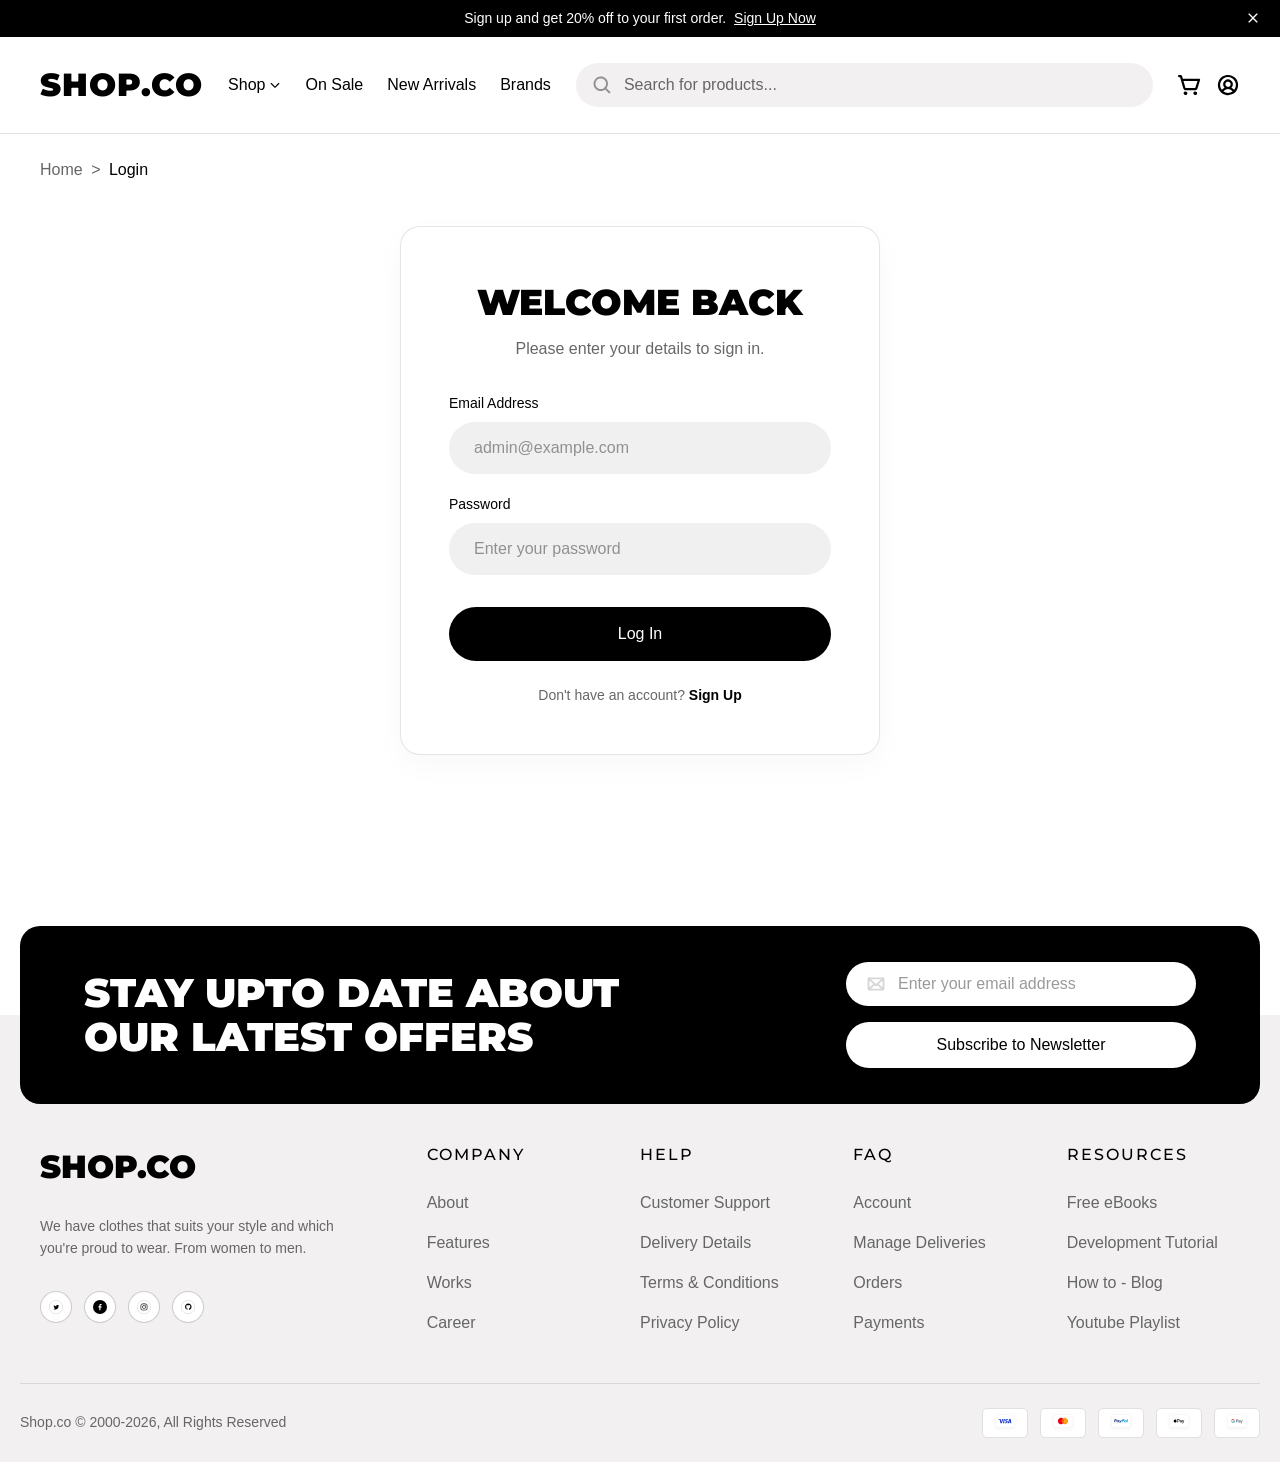
<file: login.html>
<!DOCTYPE html>
<html lang="en">
<head>
    <meta charset="UTF-8">
    <meta name="viewport" content="width=device-width, initial-scale=1.0">
    <title>Login - Shop.co</title>
    <link rel="stylesheet" href="css/main.css">
</head>
<body>
    
   <header class="header">
    <div class="top-banner">
        <div class="top-banner__content">
            <p class="top-banner__text">Sign up and get 20% off to your first order. <a href="#" class="top-banner__link">Sign Up Now</a></p>
        </div>
        <button class="top-banner__close" aria-label="Close banner">
            <img src="images/cross.svg" alt="Close" class="top-banner__icon">
        </button>
    </div>

    <div class="header__navbar">
        <a href="index.html" class="header__logo">SHOP.CO</a>

        <nav class="header__nav">
            <a href="#" class="header__nav-link">Shop <img src="images/dropdown-image.svg" alt="Dropdown" class="header__nav-icon"></a>
            <a href="#" class="header__nav-link">On Sale</a>
            <a href="#" class="header__nav-link">New Arrivals</a>
            <a href="#" class="header__nav-link">Brands</a>
        </nav>

        <div class="search-bar">
            <img src="images/search.svg" alt="Search" class="search-bar__icon">
            <input type="text" class="search-bar__input" placeholder="Search for products...">
        </div>

        <div class="header__actions">
            <a href="#" class="header__action-btn header__action-btn--search-mobile" aria-label="Search">
                <img src="images/search.svg" alt="Search" class="header__action-search-icon">
            </a>
            <a href="cart.html" class="header__action-btn" aria-label="Cart">
                <img src="images/cart.svg" alt="Cart" class="header__action-cart-icon">
            </a>
            <a href="login.html" class="header__action-btn" aria-label="Profile">
                <img src="images/profile.svg" alt="Profile" class="header__action-profile-icon">
            </a>
        </div>
    </div>
</header>

    <main class="main-content">
        <nav class="breadcrumb" aria-label="Breadcrumb">
            <a href="index.html" class="breadcrumb__link">Home</a> &gt; 
            <span class="breadcrumb__current" aria-current="page">Login</span>
        </nav>

        <section class="auth-section">
            <div class="auth-card">
                <h1 class="auth-card__title">WELCOME BACK</h1>
                <p class="auth-card__subtitle">Please enter your details to sign in.</p>

                <form class="auth-form">
                    <div class="auth-form__group">
                        <label for="email" class="auth-form__label">Email Address</label>
                        <input type="email" id="email" class="auth-form__input" placeholder="admin@example.com" required>
                    </div>

                    <div class="auth-form__group">
                        <label for="password" class="auth-form__label">Password</label>
                        <input type="password" id="password" class="auth-form__input" placeholder="Enter your password" required>
                    </div>

                    <button type="submit" class="auth-form__submit">Log In</button>
                </form>
                
                <p class="auth-card__footer">Don't have an account? <a href="#" class="auth-card__footer-link">Sign Up</a></p>
            </div>
        </section>
    </main>

    <footer class="footer">
        <div class="newsletter">
            <h2 class="newsletter__title">STAY UPTO DATE ABOUT OUR LATEST OFFERS</h2>
            <div class="newsletter__form">
                <div class="newsletter__input-group">
                    <img src="images/email-icon.svg" alt="Email Icon" class="newsletter__icon">
                    <input type="email" class="newsletter__input" placeholder="Enter your email address">
                </div>
                <button class="newsletter__btn">Subscribe to Newsletter</button>
            </div>
        </div>

        <div class="footer__main">
            <div class="footer__col footer__col--brand">
                <h3 class="footer__logo">SHOP.CO</h3>
                <p class="footer__desc">We have clothes that suits your style and which you're proud to wear. From women to men.</p>
                <div class="social-links">
                    <a href="#" class="social-links__item"><img src="images/twitter.svg" alt="Twitter" class="social-links__icon"></a>
                    <a href="#" class="social-links__item"><img src="images/facebook.svg" alt="Facebook" class="social-links__icon"></a>
                    <a href="#" class="social-links__item"><img src="images/instagram.svg" alt="Instagram" class="social-links__icon"></a>
                    <a href="#" class="social-links__item"><img src="images/github.svg" alt="Github" class="social-links__icon"></a>
                </div>
            </div>

            <div class="footer__col">
                <h4 class="footer__heading">COMPANY</h4>
                <ul class="footer__list">
                    <li><a href="#" class="footer__link">About</a></li>
                    <li><a href="#" class="footer__link">Features</a></li>
                    <li><a href="#" class="footer__link">Works</a></li>
                    <li><a href="#" class="footer__link">Career</a></li>
                </ul>
            </div>

            <div class="footer__col">
                <h4 class="footer__heading">HELP</h4>
                <ul class="footer__list">
                    <li><a href="#" class="footer__link">Customer Support</a></li>
                    <li><a href="#" class="footer__link">Delivery Details</a></li>
                    <li><a href="#" class="footer__link">Terms & Conditions</a></li>
                    <li><a href="#" class="footer__link">Privacy Policy</a></li>
                </ul>
            </div>

            <div class="footer__col">
                <h4 class="footer__heading">FAQ</h4>
                <ul class="footer__list">
                    <li><a href="#" class="footer__link">Account</a></li>
                    <li><a href="#" class="footer__link">Manage Deliveries</a></li>
                    <li><a href="#" class="footer__link">Orders</a></li>
                    <li><a href="#" class="footer__link">Payments</a></li>
                </ul>
            </div>

            <div class="footer__col">
                <h4 class="footer__heading">RESOURCES</h4>
                <ul class="footer__list">
                    <li><a href="#" class="footer__link">Free eBooks</a></li>
                    <li><a href="#" class="footer__link">Development Tutorial</a></li>
                    <li><a href="#" class="footer__link">How to - Blog</a></li>
                    <li><a href="#" class="footer__link">Youtube Playlist</a></li>
                </ul>
            </div>
        </div>

        <div class="footer__bottom">
            <p class="footer__copyright">Shop.co © 2000-2026, All Rights Reserved</p>
            <div class="payment-methods">
                <img src="images/Visa.svg" alt="Visa" class="payment-methods__icon">
                <img src="images/mastercard.svg" alt="Mastercard" class="payment-methods__icon">
                <img src="images/PayPal.svg" alt="Paypal" class="payment-methods__icon">
                <img src="images/ApplePay.svg" alt="Apple Pay" class="payment-methods__icon">
                <img src="images/GPay.svg" alt="Google Pay" class="payment-methods__icon">
            </div>
        </div>
    </footer>

    <script src="js/auth.js"></script>
    <script src="js/main.js"></script>
</body>
</html>
</file>
<file: css/main.css>
@charset "UTF-8";
@import url("https://api.fontshare.com/v2/css?f[]=satoshi@900,700,500,400,300&display=swap");
@import url("https://fonts.googleapis.com/css2?family=Montserrat:wght@700;900&display=swap");
*,
*::before,
*::after {
  margin: 0;
  padding: 0;
  box-sizing: border-box;
}

html {
  scroll-behavior: smooth;
}

ul, ol {
  list-style: none;
}

a {
  text-decoration: none;
  color: inherit;
}

body {
  font-family: "Satoshi", sans-serif;
  font-weight: 400;
}

h1, h2, h3, h4, h5, h6, .header__logo {
  font-family: "Montserrat", sans-serif;
  text-transform: uppercase;
  font-weight: 900;
}

body {
  font-family: "Satoshi", sans-serif;
  color: #000000;
  background-color: #ffffff;
  line-height: 1.5;
  -webkit-font-smoothing: antialiased;
}

img {
  max-width: 100%;
  display: block;
  height: auto;
}

button, input, select, textarea {
  font-family: inherit;
  border: none;
  outline: none;
}

button {
  cursor: pointer;
  background: transparent;
}

.cart__container,
.header__navbar,
.footer__main,
.footer__bottom {
  max-width: 77.5rem;
  margin: 0 auto;
  padding-left: 1.25rem;
  padding-right: 1.25rem;
}

.header {
  width: 100%;
  background-color: #ffffff;
  border-bottom: 1px solid #e0e0e0;
  position: relative;
  top: 0;
  z-index: 1000;
}

.top-banner {
  background-color: #000000;
  color: #ffffff;
  padding: 0.625rem 1rem;
  position: relative;
  display: flex;
  justify-content: center;
  align-items: center;
}
.top-banner__content {
  text-align: center;
  font-size: 0.875rem;
  color: #FFFFFF;
}
.top-banner__content .top-banner__link {
  color: #FFFFFF !important;
  text-decoration: underline !important;
  text-decoration-line: underline !important;
  text-decoration-color: #FFFFFF !important;
  -webkit-text-decoration: underline !important;
  font-weight: 500;
  margin-left: 0.25rem;
}
.top-banner__content .top-banner__link:hover {
  opacity: 0.8;
}
.top-banner__link {
  color: #FFFFFF !important;
  text-decoration: underline !important;
  text-decoration-line: underline !important;
  text-decoration-color: #FFFFFF !important;
  -webkit-text-decoration: underline !important;
  font-weight: 500;
  margin-left: 0.25rem;
}
.top-banner__link:hover {
  opacity: 0.8;
}
.top-banner__close {
  position: absolute;
  right: 1.25rem;
  background: transparent;
  cursor: pointer;
  border: none;
  display: flex;
  align-items: center;
  justify-content: center;
}
.top-banner__icon {
  width: 0.875rem;
  height: 0.875rem;
  display: block;
}

.header__navbar {
  max-width: 77.5rem;
  margin: 0 auto;
  padding: 0 1.25rem;
  display: flex;
  align-items: center;
  justify-content: space-between;
  height: 6rem;
  gap: 1.25rem;
}

.header__hamburger {
  display: none;
  background: transparent;
  border: none;
  cursor: pointer;
  padding: 0;
  width: 1.5rem;
  height: 1.5rem;
}
.header__hamburger .header__hamburger-icon {
  width: 100%;
  height: 100%;
  display: block;
}

.header__logo {
  font-size: 2rem;
  font-weight: 900;
  letter-spacing: 0.0625rem;
  color: #000000;
  text-decoration: none;
  white-space: nowrap;
}

.header__nav {
  display: flex;
  gap: 1.5rem;
  align-items: center;
}

.header__nav-link {
  font-size: 1rem;
  color: #000000;
  display: flex;
  align-items: center;
  gap: 0.25rem;
  text-decoration: none;
}
.header__nav-link:hover {
  opacity: 0.7;
}

.header__nav-icon {
  width: 0.75rem;
  height: 0.75rem;
}

.search-bar {
  flex: 0 1 36.0625rem;
  background-color: #f2f0f1;
  border-radius: 62px;
  display: flex;
  align-items: center;
  padding: 0.75rem 1rem;
  gap: 0.75rem;
}
.search-bar__icon {
  width: 1.25rem;
  height: 1.25rem;
}
.search-bar__input {
  width: 100%;
  background: transparent;
  border: none;
  outline: none;
  font-size: 1rem;
  color: #000000;
}
.search-bar__input::-moz-placeholder {
  color: #666666;
}
.search-bar__input::placeholder {
  color: #666666;
}

.header__actions {
  display: flex;
  gap: 0.875rem;
  align-items: center;
}

.header__action-btn {
  width: 1.5rem;
  height: 1.5rem;
  display: flex;
  align-items: center;
  justify-content: center;
  text-decoration: none;
}
.header__action-btn .header__action-search-icon,
.header__action-btn .header__action-cart-icon,
.header__action-btn .header__action-profile-icon {
  width: 100%;
  height: 100%;
  display: block;
}
.header__action-btn--search-mobile {
  display: none;
}

.cart-has-badge {
  position: relative;
}

.header__cart-badge {
  position: absolute;
  top: -0.3125rem;
  right: -0.625rem;
  background-color: #000000;
  color: #FFFFFF;
  border-radius: 50%;
  width: 1.125rem;
  height: 1.125rem;
  display: flex;
  justify-content: center;
  align-items: center;
  font-size: 0.625rem;
  font-weight: 700;
}

.is-hidden {
  display: none !important;
}

@media (max-width: 1024px) {
  .header__navbar {
    height: 5rem;
    gap: 1rem;
  }
  .search-bar {
    flex: 0 1 18.75rem;
  }
  .header__nav {
    gap: 1rem;
  }
}
@media (max-width: 768px) {
  .top-banner {
    padding: 0.5rem 1rem;
    font-size: 0.75rem;
  }
  .top-banner__content {
    font-size: 0.75rem;
  }
  .top-banner__content .top-banner__link {
    color: #FFFFFF !important;
    text-decoration: underline !important;
    text-decoration-line: underline !important;
    text-decoration-color: #FFFFFF !important;
    -webkit-text-decoration: underline !important;
  }
  .top-banner__link {
    color: #FFFFFF !important;
    text-decoration: underline !important;
    text-decoration-line: underline !important;
    text-decoration-color: #FFFFFF !important;
    -webkit-text-decoration: underline !important;
  }
  .top-banner__close {
    display: none;
  }
  .header__navbar {
    height: 4.375rem;
    padding: 0 1rem;
  }
  .header__hamburger {
    display: flex;
  }
  .header__logo {
    font-size: 1.5rem;
  }
  .search-bar {
    display: none;
  }
  .header__action-btn--search-mobile {
    display: flex;
  }
  .header__actions {
    gap: 0.75rem;
  }
  .header__nav {
    display: none;
    position: absolute;
    top: 100%;
    left: 0;
    width: 100%;
    background-color: #ffffff;
    flex-direction: column;
    align-items: flex-start;
    padding: 1.5rem 1.25rem;
    gap: 1.25rem;
    box-shadow: 0 0.625rem 1.25rem rgba(0, 0, 0, 0.08);
    border-top: 1px solid #e0e0e0;
    box-sizing: border-box;
  }
  .header__nav.is-active {
    display: flex;
  }
  .header__nav-link {
    font-size: 1.125rem;
    font-weight: 500;
    width: 100%;
  }
}
.footer {
  background-color: #f2f0f1;
  margin-top: 8.75rem;
  padding: 0 1.25rem;
  position: relative;
}
.footer .newsletter, .footer__main, .footer__bottom {
  max-width: 77.5rem;
  margin-left: auto;
  margin-right: auto;
}
.footer .newsletter {
  background-color: #000000;
  border-radius: 20px;
  padding: 2.25rem 4rem;
  display: flex;
  justify-content: space-between;
  align-items: center;
  transform: translateY(-50%);
  margin-bottom: -4.375rem;
}
.footer .newsletter__title {
  color: #ffffff;
  font-size: 2.5rem;
  font-weight: 900;
  text-transform: uppercase;
  max-width: 34.375rem;
  line-height: 1.1;
  margin: 0;
}
.footer .newsletter__form {
  display: flex;
  flex-direction: column;
  gap: 1rem;
  width: 100%;
  max-width: 21.875rem;
}
.footer .newsletter__input-group {
  background-color: #ffffff;
  border-radius: 62px;
  display: flex;
  align-items: center;
  padding: 0.75rem 1.25rem;
  gap: 0.75rem;
}
.footer .newsletter__icon {
  width: 1.25rem;
  height: 1.25rem;
  opacity: 0.4;
}
.footer .newsletter__input {
  border: none;
  outline: none;
  background: transparent;
  width: 100%;
  font-size: 1rem;
}
.footer .newsletter__input::-moz-placeholder {
  color: rgba(0, 0, 0, 0.4);
}
.footer .newsletter__input::placeholder {
  color: rgba(0, 0, 0, 0.4);
}
.footer .newsletter__btn {
  background-color: #ffffff;
  color: #000000;
  border: none;
  border-radius: 62px;
  padding: 0.875rem 1.25rem;
  font-size: 1rem;
  font-weight: 500;
  cursor: pointer;
  transition: background-color 0.2s;
}
.footer .newsletter__btn:hover {
  background-color: #e0e0e0;
}
.footer__main {
  display: grid;
  grid-template-columns: 2fr 1fr 1fr 1fr 1fr;
  gap: 2.5rem;
  padding-top: 1.25rem;
  padding-bottom: 3rem;
}
.footer__col {
  display: flex;
  flex-direction: column;
}
.footer__col--brand {
  padding-right: 2.5rem;
}
.footer__logo {
  font-size: 2rem;
  font-weight: 900;
  margin-bottom: 1.5rem;
  color: #000000;
}
.footer__desc {
  font-size: 0.875rem;
  color: #666666;
  line-height: 1.375rem;
  margin-bottom: 2rem;
}
.footer .social-links {
  display: flex;
  gap: 0.75rem;
}
.footer .social-links__item {
  width: 2rem;
  height: 2rem;
  background-color: #ffffff;
  border: 1px solid rgba(0, 0, 0, 0.2);
  border-radius: 50%;
  display: flex;
  justify-content: center;
  align-items: center;
  transition: all 0.2s;
  text-decoration: none;
}
.footer .social-links__item .social-links__icon {
  width: 0.875rem;
  height: 0.875rem;
}
.footer .social-links__item:hover {
  background-color: #000000;
}
.footer .social-links__item:hover .social-links__icon {
  filter: invert(1);
}
.footer__heading {
  font-size: 1rem;
  font-weight: 500;
  letter-spacing: 0.125rem;
  text-transform: uppercase;
  margin-bottom: 1.5rem;
  color: #000000;
}
.footer__list {
  list-style: none;
  padding: 0;
  margin: 0;
  display: flex;
  flex-direction: column;
  gap: 1rem;
}
.footer__list .footer__link {
  text-decoration: none;
  color: #666666;
  font-size: 1rem;
  transition: color 0.2s;
  display: inline-block;
}
.footer__list .footer__link:hover {
  color: #000000;
}
.footer__bottom {
  border-top: 1px solid rgba(0, 0, 0, 0.1);
  padding: 1.5rem 0;
  display: flex;
  justify-content: space-between;
  align-items: center;
}
.footer__copyright {
  font-size: 0.875rem;
  color: #666666;
  margin: 0;
}
.footer .payment-methods {
  display: flex;
  gap: 0.75rem;
}
.footer .payment-methods__icon {
  width: 2.875rem;
  height: 1.875rem;
  background-color: #ffffff;
  border: 1px solid #e0e0e0;
  border-radius: 0.3125rem;
  padding: 0.25rem 0.375rem;
  box-sizing: border-box;
  -o-object-fit: contain;
     object-fit: contain;
}

@media (max-width: 1024px) {
  .footer {
    padding: 0 1.25rem;
  }
}
@media (max-width: 768px) {
  .footer {
    margin-top: 5rem;
  }
  .footer .newsletter {
    flex-direction: column;
    padding: 2rem 1.5rem;
    gap: 1.5rem;
    text-align: left;
    border-radius: 20px;
    transform: translateY(-50%);
    margin-bottom: -7.5rem;
  }
  .footer .newsletter__title {
    font-size: 2rem;
    line-height: 1.1;
    margin: 0;
    max-width: 100%;
  }
  .footer .newsletter__form {
    width: 100%;
    flex-direction: column;
    gap: 0.75rem;
    max-width: 100%;
  }
  .footer .newsletter__input-group, .footer .newsletter__btn {
    width: 100%;
  }
  .footer .newsletter__btn {
    padding: 0.875rem;
  }
  .footer__main {
    display: grid;
    grid-template-columns: 1fr 1fr;
    gap: 2rem 1.5rem;
    padding-top: 0.625rem;
  }
  .footer__col {
    width: 100%;
  }
  .footer__col--brand {
    grid-column: span 2;
    text-align: left;
    padding-right: 0;
  }
  .footer__col--brand .footer__desc {
    font-size: 0.875rem;
    margin-bottom: 1.25rem;
  }
  .footer__list {
    display: flex;
    flex-direction: column;
    gap: 1rem;
  }
  .footer__bottom {
    flex-direction: column;
    gap: 1rem;
    text-align: center;
    padding-top: 1.5rem;
    margin-top: 2rem;
  }
}
.btn-primary {
  background-color: #000000;
  color: #ffffff;
  font-size: 1rem;
  font-weight: 500;
  padding: 1rem 3.375rem;
  border-radius: 62px;
  transition: opacity 0.2s;
}
.btn-primary:hover {
  opacity: 0.9;
}

.quantity {
  display: flex;
  align-items: center;
  background-color: #f2f0f1;
  border-radius: 62px;
  padding: 0.75rem 1.25rem;
  gap: 1.25rem;
  width: -moz-max-content;
  width: max-content;
}
.quantity--small {
  padding: 0.5rem 1rem;
  gap: 1rem;
}
.quantity__btn {
  font-size: 1.125rem;
  color: #000000;
  font-weight: 600;
}
.quantity__btn:hover {
  opacity: 0.6;
}
.quantity__input {
  width: 1.5rem;
  text-align: center;
  background: transparent;
  font-size: 1rem;
  font-weight: 500;
}

.product-card {
  display: flex;
  flex-direction: column;
  gap: 1rem;
  width: 100%;
}
.product-card__image-container {
  width: 100%;
  height: 18.625rem;
  background-color: #f2f0f1;
  border-radius: 20px;
  overflow: hidden;
  position: relative;
}
.product-card__image {
  width: 100%;
  height: 100%;
  -o-object-fit: cover;
     object-fit: cover;
}
.product-card__content {
  display: flex;
  flex-direction: column;
  gap: 0.5rem;
}
.product-card__title {
  font-size: 1.125rem;
  font-weight: 700;
  color: #000000;
  white-space: nowrap;
  overflow: hidden;
  text-overflow: ellipsis;
}
.product-card__rating {
  display: flex;
  align-items: center;
  gap: 0.375rem;
}
.product-card__stars {
  display: flex;
  gap: 0.125rem;
  font-size: 1.125rem;
}
.product-card__score {
  font-size: 0.875rem;
  color: #666666;
}
.product-card__pricing {
  display: flex;
  align-items: center;
  gap: 0.625rem;
}
.product-card__price {
  font-size: 1.5rem;
  font-weight: 700;
  color: #000000;
}
.product-card__price-old {
  font-size: 1.5rem;
  font-weight: 700;
  color: #666666;
  text-decoration: line-through;
}
.product-card__badge {
  background-color: rgba(255, 51, 51, 0.1019607843);
  color: #ff3333;
  font-size: 0.75rem;
  font-weight: 500;
  padding: 0.375rem 0.875rem;
  border-radius: 62px;
}

.star--full {
  color: #FFC633 !important;
}

.star--empty {
  color: #e0e0e0 !important;
}

.star--half {
  position: relative;
  display: inline-block;
}
.star--half .star__bg {
  color: #e0e0e0 !important;
}
.star--half .star__fill {
  color: #FFC633 !important;
  position: absolute;
  left: 0;
  top: 0;
  width: 50%;
  overflow: hidden;
}

.cart-item {
  display: flex;
  gap: 1rem;
  padding: 1rem 0;
}
.cart-item__image-container {
  width: 7.75rem;
  height: 7.75rem;
  background-color: #f2f0f1;
  border-radius: 16px;
  overflow: hidden;
  flex-shrink: 0;
}
.cart-item__image {
  width: 100%;
  height: 100%;
  -o-object-fit: cover;
     object-fit: cover;
}
.cart-item__info {
  flex: 1;
  display: flex;
  flex-direction: column;
  justify-content: space-between;
}
.cart-item__header {
  display: flex;
  justify-content: space-between;
  align-items: flex-start;
}
.cart-item__title {
  font-size: 1.25rem;
  font-weight: 700;
}
.cart-item__delete-btn {
  background: transparent;
  cursor: pointer;
}
.cart-item__delete-icon {
  width: 1.25rem;
  height: 1.25rem;
}
.cart-item__meta {
  font-size: 0.875rem;
  color: #666666;
}
.cart-item__meta-value {
  color: #000000;
}
.cart-item__footer {
  display: flex;
  justify-content: space-between;
  align-items: center;
}
.cart-item__price {
  font-size: 1.5rem;
  font-weight: 700;
}

.modal-overlay {
  position: fixed;
  top: 0;
  left: 0;
  width: 100%;
  height: 100%;
  background-color: rgba(0, 0, 0, 0.5);
  display: flex;
  justify-content: center;
  align-items: center;
  z-index: 1000;
  opacity: 0;
  visibility: hidden;
  transition: opacity 0.3s, visibility 0.3s;
}
.modal-overlay.active {
  opacity: 1;
  visibility: visible;
}

.modal {
  background-color: #ffffff;
  border-radius: 20px;
  width: 90%;
  max-width: 31.25rem;
  padding: 2rem;
  display: flex;
  flex-direction: column;
  gap: 1.5rem;
  position: relative;
  transform: translateY(-1.25rem);
  transition: transform 0.3s;
}
.modal-overlay.active .modal {
  transform: translateY(0);
}
.modal__header {
  display: flex;
  justify-content: space-between;
  align-items: center;
}
.modal__title {
  font-size: 1.5rem;
  font-weight: 700;
}
.modal__close-btn {
  background: transparent;
  font-size: 1.25rem;
  cursor: pointer;
}
.modal__body {
  font-size: 1rem;
  color: #666666;
}
.modal__footer {
  display: flex;
  justify-content: flex-end;
  gap: 0.75rem;
}

.form-group {
  display: flex;
  flex-direction: column;
  gap: 0.5rem;
  width: 100%;
}
.form-group label {
  font-size: 0.875rem;
  font-weight: 500;
}
.form-group input {
  background-color: #f2f0f1;
  border-radius: 8px;
  padding: 0.875rem 1rem;
  font-size: 1rem;
  width: 100%;
}
.form-group input::-moz-placeholder {
  color: #666666;
}
.form-group input::placeholder {
  color: #666666;
}

html, body {
  overflow-x: hidden;
  max-width: 100%;
  margin: 0;
  padding: 0;
}

*, *::before, *::after {
  box-sizing: border-box;
}

.top-banner {
  background-color: #000000;
  color: #FFFFFF;
  padding: 0.625rem 1.25rem;
  display: flex;
  justify-content: center;
  align-items: center;
  position: relative;
  font-size: 0.875rem;
  line-height: 1.2;
}
.top-banner .Topbanner-p {
  margin: 0;
  display: flex;
  align-items: center;
  flex-wrap: wrap;
  justify-content: center;
  gap: 0.5rem;
}
.top-banner .top-banner__link {
  color: #FFFFFF;
  text-decoration: underline;
  font-weight: 500;
}
.top-banner .top-banner__link:hover {
  color: #CCCCCC;
}
.top-banner .top-banner__close {
  position: absolute;
  right: 1.25rem;
  background: none;
  border: none;
  color: #FFFFFF;
  font-size: 1rem;
  cursor: pointer;
  padding: 0;
  display: flex;
  align-items: center;
}
.top-banner .top-banner__close:hover {
  opacity: 0.7;
}
.top-banner .top-banner__close .top-banner__icon {
  display: block;
}

.home-hero {
  background-color: #F2F0F1;
  position: relative;
  overflow: hidden;
  height: 41.4375rem;
}
.home-hero .hero-container {
  max-width: 77.5rem;
  margin: 0 auto;
  padding: 0 1.25rem;
  display: grid;
  grid-template-columns: 1fr 1fr;
  height: 100%;
  position: relative;
}
.home-hero .hero-content-left {
  display: flex;
  flex-direction: column;
  justify-content: flex-start;
  padding-top: 6.4375rem;
  height: 100%;
  min-height: 0;
  z-index: 2;
}
.home-hero .hero-content-left .hero-main-title {
  font-size: 4rem;
  line-height: 1;
  font-weight: 900;
  text-transform: uppercase;
  margin-bottom: 2rem;
  color: #000000;
  max-width: 36.0625rem;
}
.home-hero .hero-content-left .hero-text {
  max-width: 34.0625rem;
  color: rgba(0, 0, 0, 0.6);
  font-size: 1rem;
  line-height: 1.375rem;
  margin-bottom: 2rem;
}
.home-hero .hero-btn {
  width: 13.125rem;
  height: 3.25rem;
  display: flex;
  justify-content: center;
  align-items: center;
  margin-bottom: 3rem;
  background-color: #000000;
  color: #FFFFFF;
  border-radius: 3.875rem;
  text-decoration: none;
  font-weight: 500;
  transition: transform 0.2s;
  border: none;
  cursor: pointer;
}
.home-hero .hero-btn:hover {
  transform: scale(0.98);
}
.home-hero .stats-container {
  display: flex;
  justify-content: space-between;
  align-items: center;
  width: 100%;
  max-width: 37.25rem;
}
.home-hero .stats-container .stat-item {
  display: flex;
  flex-direction: column;
  flex: 1;
  padding: 0 1.5rem;
}
.home-hero .stats-container .stat-item:not(:last-child) {
  border-right: 1px solid rgba(0, 0, 0, 0.1);
}
.home-hero .stats-container .stat-item:first-child {
  padding-left: 0;
}
.home-hero .stats-container .stat-item:last-child {
  padding-right: 0;
}
.home-hero .stats-container .stat-number {
  font-size: 2.5rem;
  font-weight: 700;
  color: #000000;
  margin: 0;
  line-height: 1.2;
}
.home-hero .stats-container .stat-label {
  font-size: 0.875rem;
  color: rgba(0, 0, 0, 0.6);
  margin: 0;
  white-space: nowrap;
}
.home-hero .hero-content-right {
  display: flex;
  align-items: flex-end;
  justify-content: center;
  height: 100%;
  width: 100%;
  min-height: 0;
  position: relative;
  z-index: 1;
}
.home-hero .hero-image {
  max-width: 100%;
  max-height: 100%;
  width: auto;
  height: auto;
  display: block;
  -o-object-fit: contain;
     object-fit: contain;
  -o-object-position: bottom center;
     object-position: bottom center;
}

.star-icon {
  position: absolute;
  z-index: 3;
}
.star-icon.star-large {
  width: 6.5rem;
  height: 6.5rem;
  top: 5rem;
  right: 0;
}
.star-icon.star-small {
  width: 3.5rem;
  height: 3.5rem;
  top: 45%;
  left: 50%;
  transform: translateX(-50%);
}

.Brands-Name {
  background-color: #000000;
  width: 100%;
}
.Brands-Name .Name {
  max-width: 77.5rem;
  margin: 0 auto;
  padding: 2.5rem 1.25rem;
  display: flex;
  justify-content: space-between;
  align-items: center;
  flex-wrap: wrap;
  gap: 1.25rem;
}
.Brands-Name .Name .brand-logo {
  max-height: 2.0625rem;
  width: auto;
  -o-object-fit: contain;
     object-fit: contain;
}

.new-arrivals-section .header__container,
.top-selling-section .header__container {
  max-width: 77.5rem;
  margin: 0 auto;
  padding: 4rem 1.25rem;
}
.new-arrivals-section .section-title,
.top-selling-section .section-title {
  text-align: center;
  font-size: 3rem;
  font-weight: 900;
  text-transform: uppercase;
  margin-bottom: 3.5rem;
  color: #000000;
}
.new-arrivals-section .button-container,
.top-selling-section .button-container {
  display: flex;
  justify-content: center;
  margin-top: 2.25rem;
}
.new-arrivals-section .button-container .btn-primary,
.top-selling-section .button-container .btn-primary {
  width: 13.625rem;
  height: 3.25rem;
  display: flex;
  align-items: center;
  justify-content: center;
  background-color: transparent;
  color: #000000;
  border: 1px solid rgba(0, 0, 0, 0.1);
  border-radius: 3.875rem;
  text-decoration: none;
  font-weight: 500;
  cursor: pointer;
}
.new-arrivals-section .button-container .btn-primary:hover,
.top-selling-section .button-container .btn-primary:hover {
  background-color: #F0F0F0;
}

.product-grid {
  display: grid;
  grid-template-columns: repeat(4, 1fr);
  gap: 1.25rem;
}
.product-grid > * {
  background: transparent !important;
  background-color: transparent !important;
  padding: 0 !important;
  border: none !important;
  box-shadow: none !important;
  display: flex !important;
  flex-direction: column !important;
}
.product-grid > * > div:first-child, .product-grid > * .image-wrapper, .product-grid > * .product-image {
  background: transparent !important;
  background-color: transparent !important;
  padding: 0 !important;
  border-radius: 1.25rem !important;
  overflow: hidden !important;
  margin-bottom: 1rem !important;
  width: 100% !important;
}
.product-grid > * > div:first-child img, .product-grid > * .image-wrapper img, .product-grid > * .product-image img {
  width: 100% !important;
  height: 100% !important;
  display: block !important;
  -o-object-fit: cover !important;
     object-fit: cover !important;
}

.divider {
  max-width: 77.5rem;
  margin: 0 auto;
  border: none;
  border-top: 1px solid rgba(0, 0, 0, 0.1);
}

.dress-style {
  max-width: 77.5rem;
  margin: 5rem auto;
  padding: 0 1.25rem;
  box-sizing: border-box;
}
.dress-style__container {
  background-color: #F0F0F0;
  border-radius: 2.5rem;
  padding: 3.75rem 4rem;
  box-sizing: border-box;
  width: 100%;
}
.dress-style__title {
  text-align: center;
  font-size: 3rem;
  font-weight: 900;
  text-transform: uppercase;
  margin-bottom: 3.75rem;
  color: #000000;
}
.dress-style__grid {
  display: grid;
  grid-template-columns: repeat(12, 1fr);
  gap: 1.25rem;
  width: 100%;
}

.style-card {
  position: relative;
  background-color: #FFFFFF;
  border-radius: 1.25rem;
  text-decoration: none;
  overflow: hidden;
  display: block;
  height: 18.0625rem;
  box-sizing: border-box;
  transition: transform 0.2s;
  font-size: 0;
  color: transparent;
}
.style-card:hover {
  transform: scale(0.98);
}
.style-card__image {
  position: absolute;
  top: 0;
  left: 0;
  width: 100%;
  height: 100%;
  -o-object-fit: cover;
     object-fit: cover;
  -o-object-position: center;
     object-position: center;
}
.style-card--casual {
  grid-column: span 4;
}
.style-card--formal {
  grid-column: span 8;
}
.style-card--party {
  grid-column: span 8;
}
.style-card--gym {
  grid-column: span 4;
}

.testimonials {
  margin: 5rem 0 8.75rem 0;
  position: relative;
  width: 100%;
  overflow: hidden;
}
.testimonials__container {
  max-width: 77.5rem;
  margin: 0 auto;
  padding: 0 1.25rem;
  box-sizing: border-box;
}
.testimonials__header {
  display: flex;
  justify-content: space-between;
  align-items: flex-end;
  margin-bottom: 2.5rem;
}
.testimonials__title {
  font-size: 3rem;
  font-weight: 900;
  text-transform: uppercase;
  color: #000000;
  line-height: 1.1;
  margin: 0;
}
.testimonials__nav {
  display: flex;
  gap: 1rem;
}
.testimonials__arrow {
  background: transparent;
  border: none;
  cursor: pointer;
  padding: 0;
  display: flex;
  align-items: center;
  justify-content: center;
  transition: opacity 0.2s;
}
.testimonials__arrow:hover {
  opacity: 0.6;
}
.testimonials__arrow .testimonials__arrow-icon {
  width: 1.5rem;
  height: 1.5rem;
  -o-object-fit: contain;
     object-fit: contain;
  display: block;
}
.testimonials__carousel {
  max-width: 77.5rem;
  margin: 0 auto;
  padding: 0 1.25rem;
  position: relative;
  box-sizing: border-box;
}
.testimonials__grid {
  display: grid;
  grid-template-columns: repeat(3, 1fr);
  gap: 1.25rem;
  width: 100%;
  margin-left: 0;
}
.testimonials__card {
  width: 100%;
  min-height: 15rem;
  height: auto;
  box-sizing: border-box;
  margin: 0;
}

.review-card {
  background-color: #FFFFFF;
  border: 1px solid rgba(0, 0, 0, 0.1);
  border-radius: 1.25rem;
  padding: 1.5rem 1.75rem;
  display: flex;
  flex-direction: column;
  gap: 0.75rem;
  box-sizing: border-box;
  height: 100%;
}
.review-card__stars {
  color: #FFC633;
  letter-spacing: 0.25rem;
  font-size: 1.125rem;
  line-height: 1;
}
.review-card__user {
  display: flex;
  align-items: center;
  gap: 0.5rem;
}
.review-card__name {
  font-size: 1.125rem;
  font-weight: 700;
  color: #000000;
  margin: 0;
}
.review-card__verified-icon {
  width: 1.125rem;
  height: 1.125rem;
  display: block;
}
.review-card__text {
  font-size: 0.9375rem;
  color: rgba(0, 0, 0, 0.6);
  line-height: 1.3125rem;
  margin: 0;
}

@media (max-width: 768px) {
  .top-banner {
    font-size: 0.75rem;
    padding: 0.625rem 1rem;
  }
  .home-hero {
    position: relative;
    height: auto;
    padding-bottom: 0;
  }
  .home-hero .hero-container {
    grid-template-columns: 1fr;
    padding: 1.5rem 1rem 0 1rem;
  }
  .home-hero .hero-content-left {
    padding-top: 0;
  }
  .home-hero .hero-content-left .hero-main-title {
    font-size: 2.25rem;
    line-height: 1.1;
    margin-bottom: 1.25rem;
  }
  .home-hero .hero-content-left .hero-text {
    font-size: 0.875rem;
    line-height: 1.25rem;
    margin-bottom: 1.5rem;
  }
  .home-hero .hero-btn {
    width: 100%;
    height: 3.25rem;
    margin-bottom: 2rem;
  }
  .home-hero .stats-container {
    display: flex;
    flex-wrap: wrap;
    justify-content: center;
    align-items: center;
    width: 100%;
    row-gap: 1.5rem;
    -moz-column-gap: 0;
         column-gap: 0;
  }
  .home-hero .stats-container .stat-item {
    flex: 0 0 50%;
    align-items: center;
    text-align: center;
    padding: 0;
  }
  .home-hero .stats-container .stat-item::after {
    display: none !important;
  }
  .home-hero .stats-container .stat-item:nth-child(1) {
    border-right: 1px solid rgba(0, 0, 0, 0.1);
  }
  .home-hero .stats-container .stat-item:nth-child(3) {
    flex: 0 0 100%;
    border-right: none;
  }
  .home-hero .stats-container .stat-number {
    font-size: 2rem;
    font-weight: 700;
  }
  .home-hero .stats-container .stat-label {
    font-size: 0.75rem;
  }
  .home-hero .hero-content-right {
    width: 100%;
    height: 25rem;
    overflow: hidden;
    margin-top: 1.5rem;
    padding: 0;
    position: relative;
  }
  .home-hero .hero-image {
    width: 100%;
    height: 100%;
    -o-object-fit: cover;
       object-fit: cover;
    -o-object-position: center top;
       object-position: center top;
    transform: scale(1.18);
    transform-origin: top center;
  }
  .home-hero .star-large {
    width: 4.75rem !important;
    height: 4.75rem !important;
    top: auto !important;
    bottom: 15rem !important;
    right: 2.25rem !important;
    left: auto !important;
    transform: none !important;
    z-index: 3;
  }
  .home-hero .star-small {
    width: 2.75rem !important;
    height: 2.75rem !important;
    top: auto !important;
    bottom: 10rem !important;
    left: 2.875rem !important;
    right: auto !important;
    transform: none !important;
    z-index: 3;
  }
  .Brands-Name .Name {
    display: flex;
    flex-wrap: wrap;
    justify-content: center;
    align-items: center;
    gap: 1.25rem 1.5rem;
    padding: 1.5rem 1rem;
  }
  .Brands-Name .Name .brand-logo {
    max-height: 1.5rem;
  }
  .new-arrivals-section .header__container,
  .top-selling-section .header__container {
    padding: 2.5rem 0;
    overflow: hidden;
  }
  .new-arrivals-section .section-title,
  .top-selling-section .section-title {
    font-size: 2rem;
    margin-bottom: 1.5rem;
  }
  .new-arrivals-section .button-container,
  .top-selling-section .button-container {
    margin-top: 1.5rem;
    padding: 0 1rem;
  }
  .new-arrivals-section .button-container .btn-primary,
  .top-selling-section .button-container .btn-primary {
    width: 100%;
    height: 2.875rem;
  }
  .product-grid {
    display: flex !important;
    grid-template-columns: unset !important;
    width: 100% !important;
    gap: 1rem !important;
    margin: 0 !important;
    padding: 0 1rem !important;
    overflow-x: auto !important;
    scroll-snap-type: x mandatory;
    box-sizing: border-box !important;
    -webkit-overflow-scrolling: touch;
    scrollbar-width: none;
  }
  .product-grid::-webkit-scrollbar {
    display: none;
  }
  .product-grid > * {
    flex: 0 0 calc(50% - 8px) !important;
    width: calc(50% - 8px) !important;
    background: transparent !important;
    background-color: transparent !important;
    padding: 0 !important;
    border: none !important;
    box-shadow: none !important;
    display: flex !important;
    flex-direction: column !important;
    scroll-snap-align: start;
  }
  .product-grid > * > div:first-child, .product-grid > * .image-wrapper, .product-grid > * .product-image {
    background: transparent !important;
    background-color: transparent !important;
    padding: 0 !important;
    border-radius: 1.25rem !important;
    overflow: hidden !important;
    margin-bottom: 0.75rem !important;
    aspect-ratio: 198/200 !important;
    width: 100% !important;
  }
  .product-grid > * > div:first-child img, .product-grid > * .image-wrapper img, .product-grid > * .product-image img {
    width: 100% !important;
    height: 100% !important;
    -o-object-fit: cover !important;
       object-fit: cover !important;
  }
  .dress-style {
    margin: 2.5rem auto;
    padding: 0 1rem;
  }
  .dress-style__container {
    padding: 1.5rem 1rem;
    border-radius: 1.25rem;
  }
  .dress-style__title {
    font-size: 2rem;
    line-height: 1.1;
    margin-bottom: 1.5rem;
  }
  .dress-style__grid {
    display: flex;
    flex-direction: column;
    gap: 1rem;
  }
  .style-card {
    height: 11.875rem;
    width: 100%;
    grid-column: unset;
  }
  .style-card .style-card__image {
    width: 100%;
    height: 100%;
    -o-object-fit: cover;
       object-fit: cover;
    -o-object-position: left center;
       object-position: left center;
  }
  .style-card--casual .style-card__image, .style-card--gym .style-card__image {
    -o-object-position: left top;
       object-position: left top;
  }
  .style-card--formal .style-card__image, .style-card--party .style-card__image {
    transform: scale(1.4);
    transform-origin: left 15%;
  }
  .testimonials {
    margin: 2.5rem 0 12.5rem 0;
  }
  .testimonials__container {
    padding: 0 1rem;
  }
  .testimonials__header {
    align-items: flex-end;
    margin-bottom: 1.5rem;
  }
  .testimonials__title {
    font-size: 2rem;
  }
  .testimonials__nav {
    display: none;
  }
  .testimonials__carousel {
    padding: 0;
    width: 100%;
    overflow: hidden;
  }
  .testimonials__grid {
    display: flex;
    width: 100%;
    margin-left: 0;
    padding: 0;
    overflow-x: auto;
    scroll-snap-type: x mandatory;
    gap: 1rem;
    -webkit-overflow-scrolling: touch;
    scrollbar-width: none;
  }
  .testimonials__grid::-webkit-scrollbar {
    display: none;
  }
  .testimonials__card {
    flex: 0 0 100%;
    height: auto;
    padding: 0;
    scroll-snap-align: center;
  }
}
.breadcrumb {
  max-width: 77.5rem;
  margin: 0 auto;
  padding: 1.5rem 1.25rem;
  font-size: 1rem;
  color: #666666;
}
.breadcrumb__link {
  color: #666666;
  margin: 0 0.25rem;
  text-decoration: none;
}
.breadcrumb__link:first-child {
  margin-left: 0;
}
.breadcrumb__link:hover {
  color: #000000;
}
.breadcrumb__current {
  color: #000000;
  margin: 0 0.25rem;
}

.product__container {
  max-width: 77.5rem;
  margin: 0 auto;
  padding: 0 1.25rem 5rem 1.25rem;
  display: grid;
  grid-template-columns: 1fr 1fr;
  gap: 2.5rem;
  align-items: start;
  box-sizing: border-box;
}
.product__gallery {
  display: flex;
  gap: 1rem;
  height: 33.125rem;
}
.product__thumbnails {
  display: flex;
  flex-direction: column;
  justify-content: space-between;
  gap: 1rem;
  width: 9.5rem;
}
.product__thumbnail-btn {
  flex: 1;
  background-color: #f2f0f1;
  border-radius: 20px;
  border: 2px solid transparent;
  overflow: hidden;
  cursor: pointer;
  padding: 0;
  display: flex;
  align-items: center;
  justify-content: center;
}
.product__thumbnail-btn--active {
  border-color: #000000;
}
.product__thumbnail-btn .product__thumbnail-img {
  width: 100%;
  height: 100%;
  -o-object-fit: contain;
     object-fit: contain;
  mix-blend-mode: multiply;
  display: block;
}
.product__main-image {
  flex: 1;
  background-color: #f2f0f1;
  border-radius: 20px;
  overflow: hidden;
  display: flex;
  align-items: center;
  justify-content: center;
}
.product__main-image .product__main-img {
  width: 100%;
  height: 100%;
  -o-object-fit: contain;
     object-fit: contain;
  mix-blend-mode: multiply;
  display: block;
}
.product__info {
  display: flex;
  flex-direction: column;
  gap: 1rem;
  min-width: 0;
}
.product__title {
  font-size: 2.5rem;
  font-weight: 900;
  text-transform: uppercase;
  line-height: 1.1;
  margin-bottom: -0.25rem;
  margin-top: 0;
  color: #000000;
  word-break: break-word;
}
.product__rating {
  display: flex;
  align-items: center;
  gap: 0.75rem;
  font-size: 1rem;
}
.product__rating-text {
  color: #666666;
}
.product__stars {
  display: flex;
  gap: 0.125rem;
  color: #FFC633;
  letter-spacing: 0.125rem;
  font-size: 1.25rem;
}
.product__price-wrapper {
  display: flex;
  align-items: center;
  gap: 0.75rem;
}
.product__price {
  font-size: 2rem;
  font-weight: 700;
  color: #000000;
}
.product__price--old {
  color: #666666;
  text-decoration: line-through;
}
.product__old-price {
  display: inline-block;
  text-decoration: line-through;
  color: rgba(0, 0, 0, 0.3);
}
.product__discount {
  display: inline-block;
  background-color: rgba(255, 51, 51, 0.1019607843);
  color: #ff3333;
  padding: 0.375rem 0.875rem;
  border-radius: 3.875rem;
  font-size: 0.875rem;
  font-weight: 500;
}
.product__badge {
  background-color: rgba(255, 51, 51, 0.1019607843);
  color: #ff3333;
  padding: 0.375rem 0.875rem;
  border-radius: 62px;
  font-weight: 500;
  font-size: 1rem;
}
.product__description {
  font-size: 1rem;
  color: #666666;
  line-height: 1.5rem;
  margin-top: 0.25rem;
  margin-bottom: 0;
}
.product__option-label {
  font-size: 1rem;
  color: #666666;
  margin-bottom: 1rem;
  margin-top: 0;
}
.product__color-list {
  display: flex;
  gap: 1rem;
}
.product__color-btn {
  width: 2.3125rem;
  height: 2.3125rem;
  border-radius: 50%;
  border: none;
  cursor: pointer;
  display: flex;
  align-items: center;
  justify-content: center;
}
.product__color-btn--active::after {
  content: "✓";
  color: #ffffff;
  font-size: 0.875rem;
}
.product__color-btn--olive {
  background-color: #4B453D;
}
.product__color-btn--slate {
  background-color: #2F4F4F;
}
.product__color-btn--blue {
  background-color: #313152;
}
.product__size-list {
  display: flex;
  gap: 0.75rem;
  flex-wrap: wrap;
}
.product__size-btn {
  padding: 0.75rem 1.5rem;
  background-color: #f2f0f1;
  border-radius: 62px;
  font-size: 1rem;
  color: #666666;
  transition: all 0.2s;
  border: none;
  cursor: pointer;
}
.product__size-btn--active {
  background-color: #000000;
  color: #ffffff;
  font-weight: 500;
}
.product__size-btn:hover:not(.product__size-btn--active) {
  background-color: #e0e0e0;
}
.product__actions {
  display: flex;
  gap: 1.25rem;
  margin-top: 0.5rem;
}
.product__add-to-cart {
  flex: 1;
  background-color: #000000;
  color: #ffffff;
  border-radius: 62px;
  font-size: 1rem;
  font-weight: 500;
  display: flex;
  justify-content: center;
  align-items: center;
  transition: opacity 0.2s;
  border: none;
  cursor: pointer;
  padding: 1rem;
}
.product__add-to-cart:hover {
  opacity: 0.9;
}

.product-tabs {
  border-bottom: 1px solid rgba(0, 0, 0, 0.1);
}
.product-tabs__container {
  max-width: 77.5rem;
  margin: 0 auto;
  padding: 0 1.25rem;
}
.product-tabs__list {
  display: flex;
  justify-content: space-between;
  align-items: center;
}
.product-tabs__tab {
  flex: 1;
  padding: 1.5rem 0;
  font-size: 1.25rem;
  color: #666666;
  border-bottom: 2px solid transparent;
  text-align: center;
  font-weight: 500;
  transition: all 0.2s;
  background: transparent;
  border-top: none;
  border-left: none;
  border-right: none;
  cursor: pointer;
}
.product-tabs__tab--active {
  color: #000000;
  border-bottom-color: #000000;
}
.product-tabs__tab:hover:not(.product-tabs__tab--active) {
  color: #000000;
}

.reviews {
  padding: 2rem 0 4rem 0;
}
.reviews__container {
  max-width: 77.5rem;
  margin: 0 auto;
  padding: 0 1.25rem;
  box-sizing: border-box;
}
.reviews__header {
  display: flex;
  justify-content: space-between;
  align-items: center;
  margin-bottom: 1.5rem;
  flex-wrap: wrap;
  gap: 1rem;
}
.reviews__title-group {
  display: flex;
  align-items: baseline;
  gap: 0.5rem;
}
.reviews__title {
  font-size: 1.5rem;
  font-weight: 700;
  text-transform: none;
  color: #000000;
  margin: 0;
}
.reviews__count {
  font-size: 1rem;
  color: #666666;
}
.reviews__actions {
  display: flex;
  gap: 0.75rem;
  align-items: center;
  flex-wrap: wrap;
}
.reviews__btn {
  border-radius: 62px;
  font-size: 1rem;
  font-weight: 500;
  display: flex;
  align-items: center;
  justify-content: center;
  border: none;
  cursor: pointer;
}
.reviews__btn--icon {
  background-color: #f2f0f1;
  width: 3rem;
  height: 3rem;
  padding: 0;
}
.reviews__btn--primary {
  background-color: #000000;
  color: #ffffff;
  padding: 1rem 1.5rem;
}
.reviews__select-wrapper {
  background-color: #f2f0f1;
  border-radius: 62px;
  padding: 1rem 1.25rem;
  display: flex;
  align-items: center;
}
.reviews__select {
  background: transparent;
  font-size: 1rem;
  font-weight: 500;
  cursor: pointer;
  padding-right: 0.5rem;
  border: none;
  outline: none;
  color: #000000;
}
.reviews__grid {
  display: grid;
  grid-template-columns: 1fr 1fr;
  gap: 1.25rem;
  margin-bottom: 2.25rem;
}
.reviews__footer {
  display: flex;
  justify-content: center;
}
.reviews__load-more-btn {
  border: 1px solid rgba(0, 0, 0, 0.1);
  background-color: transparent;
  border-radius: 62px;
  padding: 1rem 2rem;
  font-size: 1rem;
  font-weight: 500;
  cursor: pointer;
  transition: background-color 0.2s;
}
.reviews__load-more-btn:hover {
  background-color: #f2f0f1;
}

.review-card {
  border: 1px solid rgba(0, 0, 0, 0.1);
  border-radius: 20px;
  padding: 1.75rem 2rem;
  display: flex;
  flex-direction: column;
  gap: 1rem;
  height: 100%;
  box-sizing: border-box;
}
.review-card__header {
  display: flex;
  justify-content: space-between;
  align-items: center;
}
.review-card__stars {
  color: #FFC633;
  letter-spacing: 0.125rem;
  font-size: 1.25rem;
}
.review-card__options {
  opacity: 0.4;
  cursor: pointer;
  background: transparent;
  border: none;
}
.review-card__user {
  display: flex;
  align-items: center;
  gap: 0.5rem;
}
.review-card__name {
  font-size: 1.25rem;
  font-weight: 700;
  text-transform: none;
  color: #000000;
  margin: 0;
}
.review-card__verified-icon {
  width: 1.1875rem;
  height: 1.1875rem;
  display: block;
}
.review-card__text {
  font-size: 1rem;
  color: #666666;
  line-height: 1.375rem;
  margin: 0;
}
.review-card__date {
  font-size: 1rem;
  color: #666666;
  font-weight: 500;
  margin-top: auto;
  margin-bottom: 0;
}

.related-products {
  max-width: 77.5rem;
  margin: 0 auto;
  padding: 0 1.25rem 6.25rem 1.25rem;
  box-sizing: border-box;
}
.related-products__title {
  text-align: center;
  font-size: 3rem;
  font-weight: 900;
  text-transform: uppercase;
  margin-bottom: 3rem;
  margin-top: 0;
  color: #000000;
}

.product-grid {
  display: grid;
  grid-template-columns: repeat(4, 1fr);
  gap: 1.25rem;
}

.product-card {
  display: flex;
  flex-direction: column;
  gap: 0.625rem;
}
.product-card__image-container {
  border-radius: 1.25rem;
  overflow: hidden;
  background-color: #f2f0f1;
}
.product-card__image {
  width: 100%;
  height: auto;
  display: block;
  -o-object-fit: cover;
     object-fit: cover;
}
.product-card__title {
  font-size: 1.25rem;
  font-weight: 700;
  color: #000000;
  margin: 0;
}
.product-card__rating {
  display: flex;
  align-items: center;
  gap: 0.75rem;
}
.product-card__stars {
  color: #FFC633;
  letter-spacing: 0.125rem;
}
.product-card__rating-text {
  color: #666666;
  font-size: 0.875rem;
}
.product-card__price-container {
  display: flex;
  align-items: center;
  gap: 0.625rem;
  flex-wrap: wrap;
}
.product-card__price {
  font-size: 1.5rem;
  font-weight: 700;
  color: #000000;
}
.product-card__price--old {
  font-size: 1.5rem;
  font-weight: 700;
  color: rgba(0, 0, 0, 0.4);
  text-decoration: line-through;
}
.product-card__discount {
  background-color: rgba(255, 51, 51, 0.1019607843);
  color: #ff3333;
  font-size: 0.75rem;
  font-weight: 500;
  padding: 0.375rem 0.75rem;
  border-radius: 62px;
}

.star--full {
  color: #FFC633 !important;
}
.star--empty {
  color: #e0e0e0 !important;
}
.star--half {
  position: relative;
  display: inline-block;
}
.star--half .star__bg {
  color: #e0e0e0 !important;
}
.star--half .star__fill {
  color: #FFC633 !important;
  position: absolute;
  left: 0;
  top: 0;
  width: 50%;
  overflow: hidden;
}

.not-found {
  text-align: center;
  padding: 6.25rem 1.25rem;
  width: 100%;
}
.not-found__title {
  font-size: 2rem;
  margin-bottom: 1.25rem;
  margin-top: 0;
  font-weight: 900;
  color: #000000;
}
.not-found__message {
  color: #666666;
  margin-bottom: 1.875rem;
  margin-top: 0;
}
.not-found__btn {
  display: inline-block;
  width: 12.5rem;
  text-decoration: none;
  text-align: center;
  padding: 1rem;
  border-radius: 62px;
  background-color: #000000;
  color: #ffffff;
  font-weight: 500;
  transition: transform 0.2s ease;
}
.not-found__btn:hover {
  transform: scale(0.98);
}

.is-hidden {
  display: none !important;
}

@media (max-width: 1024px) {
  .product__container {
    grid-template-columns: 1fr;
    gap: 1.875rem;
  }
  .product__gallery {
    height: auto;
    flex-direction: column-reverse;
  }
  .product__thumbnails {
    width: 100%;
    flex-direction: row;
    justify-content: space-between;
  }
  .product__thumbnail-btn {
    height: 7.5rem;
  }
  .product__main-image {
    height: 25rem;
  }
  .product-grid {
    grid-template-columns: repeat(2, 1fr);
  }
}
@media (max-width: 768px) {
  .product__container {
    padding: 0 1rem 2.5rem 1rem;
    gap: 1.5rem;
  }
  .product__gallery {
    gap: 0.75rem;
  }
  .product__thumbnails {
    gap: 0.5rem;
  }
  .product__thumbnail-btn {
    width: 6.9375rem;
    height: 6.625rem;
    flex: unset;
    border-radius: 0.8125rem;
  }
  .product__main-image {
    height: 18.125rem;
    border-radius: 1.25rem;
  }
  .product__title {
    font-size: 1.375rem;
    margin-bottom: 0;
  }
  .product__price {
    font-size: 1.5rem;
  }
  .product__badge {
    font-size: 0.75rem;
    padding: 0.25rem 0.625rem;
  }
  .product__description {
    font-size: 0.875rem;
    line-height: 1.25rem;
  }
  .product__size-btn {
    padding: 0.625rem 1.125rem;
    font-size: 0.875rem;
  }
  .product-tabs__tab {
    font-size: 1rem;
    padding: 1rem 0;
  }
  .reviews {
    padding: 1.5rem 0 2.5rem 0;
  }
  .reviews__header {
    flex-direction: column;
    align-items: flex-start;
    gap: 0.75rem;
  }
  .reviews__actions {
    width: 100%;
    justify-content: space-between;
  }
  .reviews__grid {
    grid-template-columns: 1fr;
    gap: 1rem;
  }
  .review-card {
    padding: 1.25rem;
  }
  .related-products {
    padding: 0 1rem 3.75rem 1rem;
    margin-bottom: 9.375rem;
  }
  .related-products__title {
    font-size: 2rem;
    font-weight: 900;
    text-align: center;
    line-height: 1.15;
    max-width: 17.5rem;
    margin: 0 auto 1.5rem auto;
    text-transform: uppercase;
  }
  .product-grid {
    grid-template-columns: repeat(2, 1fr);
    gap: 0.75rem;
  }
  .product-grid .product-card:nth-child(n+3) {
    display: none;
  }
  .product-card__price {
    font-size: 1.25rem;
  }
  .product-card__price--old {
    font-size: 1.25rem;
  }
}
.cart {
  max-width: 77.5rem;
  margin: 0 auto;
  padding: 0 1.25rem 5rem 1.25rem;
  box-sizing: border-box;
}
.cart__title {
  font-size: 2.5rem;
  font-weight: 900;
  margin-bottom: 1.5rem;
  text-transform: uppercase;
}
.cart__layout {
  display: grid;
  grid-template-columns: 1fr 31.5625rem;
  gap: 1.25rem;
  align-items: start;
}
.cart__layout--empty {
  display: flex;
  flex-direction: column;
  align-items: center;
  justify-content: center;
}
.cart__layout--empty .order-summary {
  display: none;
}
.cart__items-wrapper {
  border: 1px solid #e0e0e0;
  border-radius: 20px;
  padding: 1.5rem;
  display: flex;
  flex-direction: column;
  gap: 1.5rem;
  box-sizing: border-box;
  width: 100%;
}
.cart__divider {
  border: none;
  border-top: 1px solid #e0e0e0;
  margin: 0;
}
.cart__empty-state {
  display: none;
  text-align: center;
  padding: 3.75rem 1.25rem;
  font-size: 1.5rem;
  color: #666666;
  flex-direction: column;
  gap: 1.5rem;
  align-items: center;
  background-color: #f2f0f1;
  border: 1px solid #e0e0e0;
  border-radius: 20px;
  width: 100%;
  max-width: 37.5rem;
  box-sizing: border-box;
}
.cart__empty-text {
  margin: 0;
  font-weight: 500;
}
.cart__continue-btn {
  background-color: #000000;
  color: #ffffff;
  padding: 1rem 2.25rem;
  border-radius: 62px;
  font-weight: 500;
  font-size: 1rem;
  text-decoration: none;
  display: inline-block;
  transition: opacity 0.2s;
}
.cart__continue-btn:hover {
  opacity: 0.9;
}

.cart-item {
  display: flex;
  gap: 1rem;
}
.cart-item__image-container {
  width: 7.75rem;
  height: 7.75rem;
  border-radius: 0.5375rem;
  background-color: #f2f0f1;
  display: flex;
  justify-content: center;
  align-items: center;
  overflow: hidden;
  flex-shrink: 0;
}
.cart-item__image {
  width: 100%;
  height: 100%;
  -o-object-fit: contain;
     object-fit: contain;
  mix-blend-mode: multiply;
  display: block;
}
.cart-item__info {
  flex: 1;
  display: flex;
  flex-direction: column;
  justify-content: space-between;
}
.cart-item__header {
  display: flex;
  justify-content: space-between;
  align-items: flex-start;
}
.cart-item__title {
  font-size: 1.25rem;
  font-weight: 700;
  margin: 0;
  color: #000000;
}
.cart-item__delete-btn {
  background: none;
  border: none;
  cursor: pointer;
  padding: 0.25rem;
  display: flex;
  align-items: center;
  justify-content: center;
}
.cart-item__delete-btn:hover {
  opacity: 0.7;
}
.cart-item__delete-icon {
  width: 1.5rem;
  height: 1.5rem;
  display: block;
}
.cart-item__meta {
  font-size: 0.875rem;
  color: #666666;
  margin: 0.25rem 0 0;
}
.cart-item__meta-value {
  color: #000000;
}
.cart-item__footer {
  display: flex;
  justify-content: space-between;
  align-items: center;
  margin-top: auto;
}
.cart-item__price {
  font-size: 1.5rem;
  font-weight: 700;
  color: #000000;
}

.order-summary {
  border: 1px solid #e0e0e0;
  border-radius: 20px;
  padding: 1.5rem;
  display: flex;
  flex-direction: column;
  gap: 1.5rem;
  box-sizing: border-box;
}
.order-summary__title {
  font-size: 1.5rem;
  font-weight: 700;
  margin: 0;
  color: #000000;
}
.order-summary__row {
  display: flex;
  justify-content: space-between;
  align-items: center;
  font-size: 1rem;
  color: #666666;
}
.order-summary__row--total {
  font-size: 1.25rem;
  color: #000000;
}
.order-summary__row--total .order-summary__value {
  font-size: 1.5rem;
}
.order-summary__label {
  color: #666666;
}
.order-summary__discount-percent {
  color: #ff3333;
}
.order-summary__value {
  color: #000000;
  font-weight: 700;
}
.order-summary__value--danger {
  color: #ff3333;
}
.order-summary__divider {
  border: none;
  border-top: 1px solid #e0e0e0;
  margin: -0.25rem 0;
}

.promo-code {
  display: flex;
  gap: 0.75rem;
}
.promo-code__input-wrapper {
  flex: 1;
  background-color: #f2f0f1;
  border-radius: 62px;
  display: flex;
  align-items: center;
  padding: 0.75rem 1rem;
  gap: 0.75rem;
}
.promo-code__icon {
  width: 1.25rem;
  height: 1.25rem;
  opacity: 0.4;
  display: block;
}
.promo-code__input {
  width: 100%;
  background: transparent;
  border: none;
  outline: none;
  font-size: 1rem;
}
.promo-code__input::-moz-placeholder {
  color: #666666;
}
.promo-code__input::placeholder {
  color: #666666;
}
.promo-code__btn {
  background-color: #000000;
  color: #ffffff;
  padding: 0.75rem 1.5rem;
  border-radius: 62px;
  font-weight: 500;
  border: none;
  cursor: pointer;
  white-space: nowrap;
  transition: opacity 0.2s;
}
.promo-code__btn:hover {
  opacity: 0.9;
}

.promo-msg {
  font-size: 0.875rem;
  text-align: center;
}
.promo-msg--success {
  color: #01AB31;
}
.promo-msg--error {
  color: #ff3333;
}

.checkout-btn {
  background-color: #000000;
  color: #ffffff;
  width: 100%;
  padding: 1.125rem;
  border-radius: 62px;
  border: none;
  cursor: pointer;
  font-size: 1rem;
  font-weight: 500;
  display: flex;
  justify-content: center;
  align-items: center;
  gap: 0.75rem;
  transition: opacity 0.2s;
}
.checkout-btn:hover {
  opacity: 0.9;
}
.checkout-btn__icon {
  width: 1.5rem;
  height: 1.5rem;
  filter: invert(1);
  display: block;
}
.checkout-btn:disabled {
  opacity: 0.5;
  cursor: not-allowed;
}

.quantity {
  display: flex;
  align-items: center;
  background-color: #f2f0f1;
  border-radius: 3.875rem;
  padding: 0.5rem 1rem;
  gap: 1rem;
}
.quantity--small {
  padding: 0.5rem 1rem;
}
.quantity__btn {
  background: transparent;
  border: none;
  font-size: 1.125rem;
  cursor: pointer;
  color: #000000;
  display: flex;
  align-items: center;
  justify-content: center;
}
.quantity__btn:hover {
  opacity: 0.7;
}
.quantity__input {
  background: transparent;
  border: none;
  width: 1.875rem;
  text-align: center;
  font-weight: 500;
  outline: none;
  color: #000000;
  -moz-appearance: textfield;
}
.quantity__input::-webkit-outer-spin-button, .quantity__input::-webkit-inner-spin-button {
  -webkit-appearance: none;
  margin: 0;
}

.modal {
  position: fixed;
  top: 0;
  left: 0;
  width: 100%;
  height: 100%;
  background-color: rgba(0, 0, 0, 0.6);
  display: flex;
  justify-content: center;
  align-items: center;
  z-index: 9999;
}
.modal__content {
  background-color: #ffffff;
  padding: 2.5rem;
  border-radius: 20px;
  text-align: center;
  max-width: 25rem;
  width: 90%;
  box-shadow: 0 0.625rem 1.875rem rgba(0, 0, 0, 0.2);
}
.modal__icon {
  background-color: #01AB31;
  color: #ffffff;
  width: 4rem;
  height: 4rem;
  border-radius: 50%;
  display: flex;
  align-items: center;
  justify-content: center;
  font-size: 2rem;
  font-weight: bold;
  margin: 0 auto 1.5rem auto;
}
.modal__title {
  font-size: 2rem;
  font-weight: 900;
  margin-bottom: 1rem;
}
.modal__description {
  color: #666666;
  margin-bottom: 2rem;
}
.modal__btn {
  background-color: #000000;
  color: #ffffff;
  width: 100%;
  padding: 1rem;
  border-radius: 62px;
  font-weight: 500;
  font-size: 1rem;
  border: none;
  cursor: pointer;
}
.modal__btn:hover {
  opacity: 0.9;
}

@media (max-width: 1024px) {
  .cart__layout {
    display: flex;
    flex-direction: column;
    gap: 1.25rem;
  }
  .order-summary {
    width: 100%;
  }
}
@media (max-width: 768px) {
  .cart {
    padding: 0 1rem 3.75rem 1rem;
  }
  .cart__title {
    font-size: 2rem;
    margin-bottom: 1.25rem;
  }
  .cart__items-wrapper {
    padding: 1rem;
    gap: 1rem;
  }
  .cart__empty-state {
    padding: 2.5rem 1rem;
  }
  .cart__empty-text {
    font-size: 1.25rem;
  }
  .cart-item {
    gap: 0.75rem;
  }
  .cart-item__image-container {
    width: 6.1875rem;
    height: 6.1875rem;
  }
  .cart-item__title {
    font-size: 1rem;
  }
  .cart-item__meta {
    font-size: 0.75rem;
  }
  .cart-item__price {
    font-size: 1.25rem;
  }
  .order-summary {
    width: 100%;
    padding: 1.25rem;
    margin-bottom: 3.75rem;
  }
  .order-summary__title {
    font-size: 1.25rem;
  }
  .order-summary__row {
    font-size: 1rem;
  }
}
.auth-section {
  max-width: 77.5rem;
  margin: 0 auto;
  padding: 1.25rem 1.25rem 7.5rem 1.25rem;
  display: flex;
  justify-content: center;
  align-items: center;
}

.auth-card {
  width: 100%;
  max-width: 30rem;
  background-color: #FFFFFF;
  border: 1px solid rgba(0, 0, 0, 0.1);
  border-radius: 1.25rem;
  padding: 3rem;
  box-shadow: 0 0.625rem 1.875rem rgba(0, 0, 0, 0.03);
}
.auth-card__title {
  font-size: 2.25rem;
  font-weight: 900;
  text-transform: uppercase;
  text-align: center;
  margin-bottom: 0.5rem;
  color: #000000;
}
.auth-card__subtitle {
  text-align: center;
  color: rgba(0, 0, 0, 0.6);
  font-size: 1rem;
  margin-bottom: 2rem;
}
.auth-card__footer {
  text-align: center;
  margin-top: 1.5rem;
  font-size: 0.875rem;
  color: rgba(0, 0, 0, 0.6);
}
.auth-card__footer .auth-card__footer-link {
  color: #000000;
  font-weight: 700;
  text-decoration: none;
}
.auth-card__footer .auth-card__footer-link:hover {
  text-decoration: underline;
}

.auth-form {
  display: flex;
  flex-direction: column;
  gap: 1.25rem;
}
.auth-form__group {
  display: flex;
  flex-direction: column;
  gap: 0.5rem;
}
.auth-form__label {
  font-size: 0.875rem;
  font-weight: 500;
  color: #000000;
}
.auth-form__input {
  background-color: #F0F0F0;
  border: 1px solid transparent;
  border-radius: 3.875rem;
  padding: 1rem 1.5rem;
  font-size: 1rem;
  outline: none;
  transition: border-color 0.2s;
}
.auth-form__input::-moz-placeholder {
  color: rgba(0, 0, 0, 0.4);
}
.auth-form__input::placeholder {
  color: rgba(0, 0, 0, 0.4);
}
.auth-form__input:focus {
  border-color: #000000;
}
.auth-form__submit {
  background-color: #000000;
  color: #FFFFFF;
  border: none;
  border-radius: 3.875rem;
  padding: 1.125rem;
  font-size: 1rem;
  font-weight: 500;
  cursor: pointer;
  margin-top: 0.75rem;
  transition: opacity 0.2s;
}
.auth-form__submit:hover {
  opacity: 0.9;
}

.auth-error-msg {
  color: #FF3333;
  font-size: 0.875rem;
  margin-bottom: 1rem;
  text-align: center;
}/*# sourceMappingURL=main.css.map */
</file>
